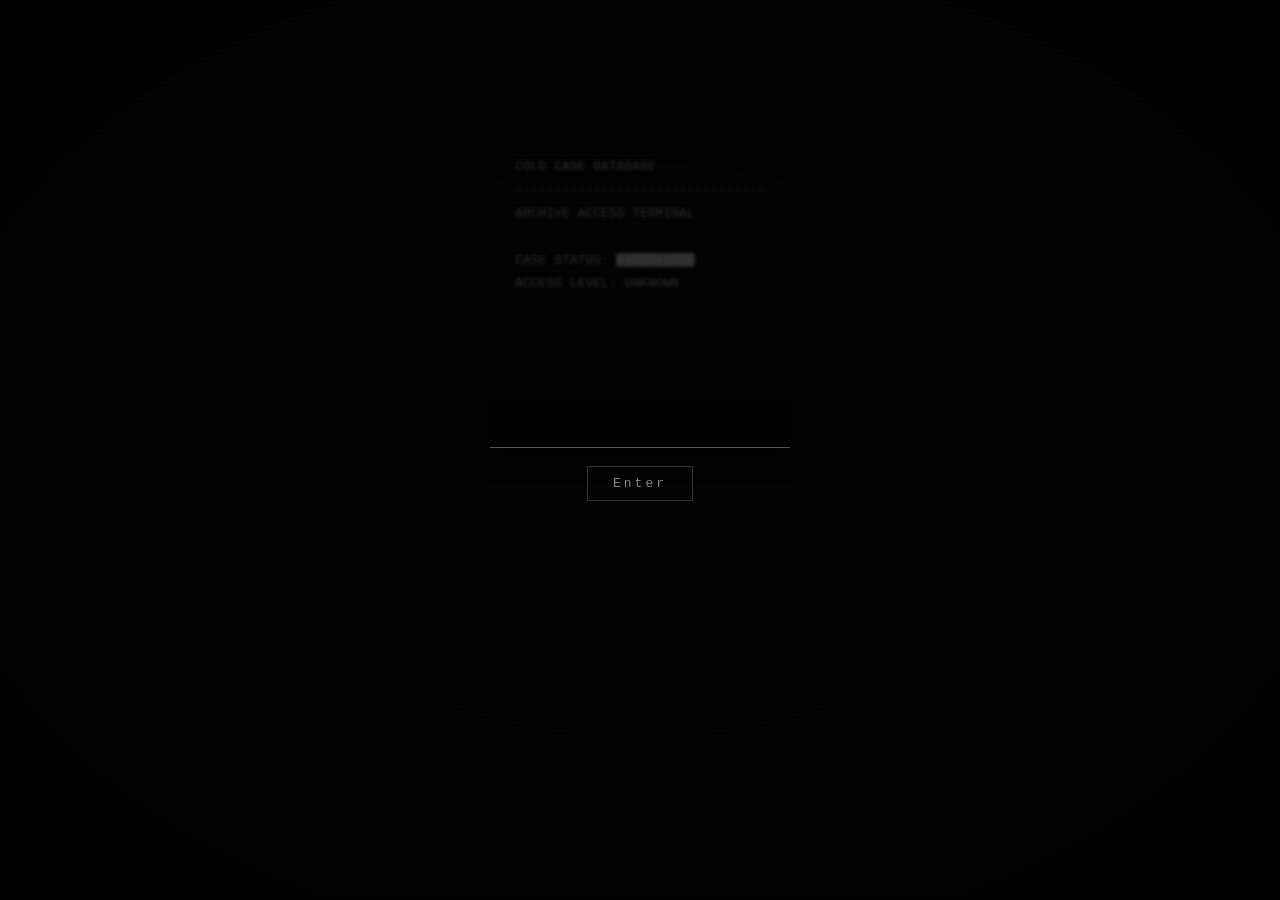
<file: index.html>
<!DOCTYPE html>
<html lang="en">
<head>
    <meta charset="UTF-8">
    <meta name="viewport" content="width=device-width, initial-scale=1.0">
    <link rel="stylesheet" href="css/style.css">
    <link rel="shortcut icon" href="assets/public-cloud-icon.svg" type="image/svg">
    <title>Cold Case Database</title>
</head>
<body>
    <div id="main">
        <input type="text" id="code-input">
        <p id="error" class="error">Incorrect</p>
        <button type="button" id="submit-button">Enter</button>
    </div>

    <script src="js/script.js"></script>
</body>
</html>
</file>
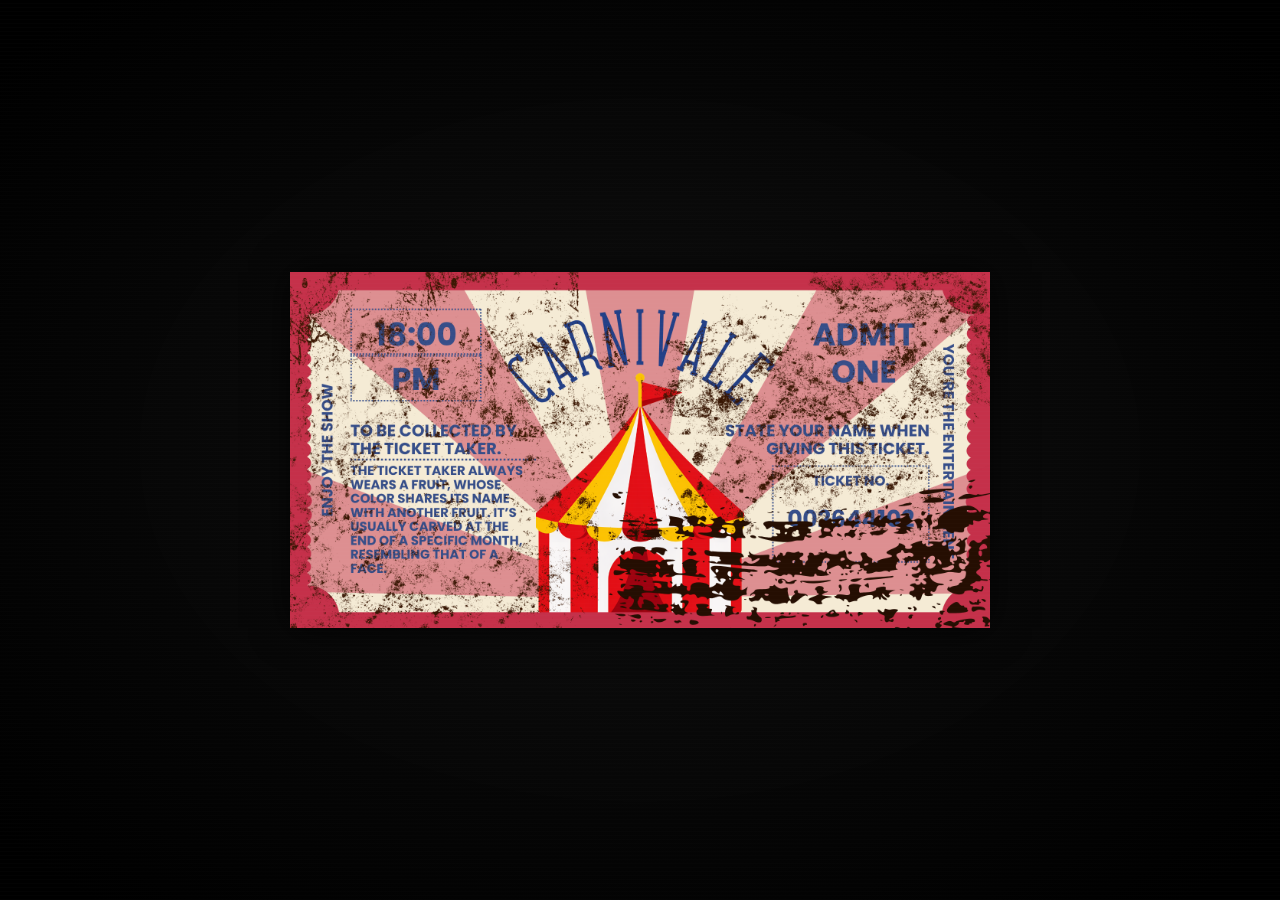
<file: clatrincikveat.html>
<!DOCTYPE html>
<html lang="en">
<head>
    <meta charset="UTF-8">
    <meta name="viewport" content="width=device-width, initial-scale=1.0">
    <link rel="stylesheet" href="css/clatrincikveat.css">
    <title>You.. found it..</title>
</head>
<body>
    <div id="main">
        <img src="assets/carnivale_ticket.png" alt="ticket" id="ticket">
    </div>

    <script src="js/script.js"></script>
</body>
</html>
</file>
<file: css/style.css>
* {
    box-sizing: border-box;
}

html, body {
    margin: 0;
    padding: 0;
    width: 100%;
    min-height: 100%;
}

body {
    background: #020202;
    color: #aaa;
    font-family: "Courier New", monospace;
    overflow: hidden;
    text-shadow: 0 0 4px rgba(180, 180, 180, 0.25);
}

body::before {
    content: "";
    position: fixed;
    inset: 0;
    pointer-events: none;
    background:
        repeating-linear-gradient(
            0deg,
            rgba(255, 255, 255, 0.025) 0px,
            rgba(255, 255, 255, 0.025) 1px,
            transparent 1px,
            transparent 4px
        );
    z-index: 100;
    opacity: 0.45;
    animation: scanlines 0.12s linear infinite;
}

body::after {
    content: "";
    position: fixed;
    inset: 0;
    pointer-events: none;
    background:
        radial-gradient(
            ellipse at center,
            transparent 45%,
            rgba(0, 0, 0, 0.35) 70%,
            rgba(0, 0, 0, 0.9) 100%
        );
    z-index: 99;
}

#main {
    position: relative;
    display: flex;
    flex-direction: column;
    width: 100%;
    min-height: 100vh;
    justify-content: center;
    align-items: center;
    animation: monitorFlicker 8s infinite;
}

#main::before {
    content:
        "COLD CASE DATABASE\A"
        "--------------------------------\A"
        "ARCHIVE ACCESS TERMINAL\A"
        "\A"
        "CASE STATUS: ██████████\A"
        "ACCESS LEVEL: UNKNOWN";
    white-space: pre;
    position: absolute;
    top: 25%;
    left: 50%;
    transform: translate(-50%, -50%);
    color: rgba(150, 150, 150, 0.055);
    font-size: 13px;
    line-height: 1.8;
    pointer-events: none;
    text-align: left;
}

#code-input {
    position: relative;
    z-index: 2;
    width: 300px;
    max-width: 75vw;
    padding: 12px 14px;
    background: rgba(0, 0, 0, 0.8);
    color: #cfcfcf;
    font-size: 20px;
    font-family: "Courier New", monospace;
    text-align: center;
    letter-spacing: 5px;
    border: none;
    border-bottom: 1px solid #555;
    outline: none;
    border-radius: 0;
    caret-color: #aaa;
    box-shadow:
        0 8px 25px rgba(0, 0, 0, 0.8);
    transition:
        border-color 0.2s ease,
        box-shadow 0.2s ease;
}

#code-input::placeholder {
    color: #333;
    letter-spacing: 2px;
}

#code-input:focus {
    border-bottom-color: #aaa;
    box-shadow:
        0 8px 30px rgba(255, 255, 255, 0.04),
        0 0 15px rgba(255, 255, 255, 0.04);
}

#error {
    position: relative;
    z-index: 2;
    color: #777;
    font-size: 13px;
    letter-spacing: 3px;
    margin-top: 15px;
    margin-bottom: 0;
    text-transform: uppercase;
    animation: errorFlicker 1.8s infinite;
}

#submit-button {
    position: relative;
    z-index: 2;
    margin-top: 18px;
    padding: 9px 25px;
    background: transparent;
    color: #888;
    font-family: "Courier New", monospace;
    font-size: 13px;
    letter-spacing: 3px;
    border: 1px solid #333;
    cursor: pointer;
    transition:
        color 0.2s ease,
        border-color 0.2s ease,
        background-color 0.2s ease;
}

#submit-button:hover {
    color: #ddd;
    border-color: #888;
    background-color: rgba(255, 255, 255, 0.03);
    box-shadow:
        0 0 15px rgba(255, 255, 255, 0.05);
}

#submit-button:active {
    transform: translateY(1px);
}

.hidden {
    display: none;
}


body.unlocked {
    animation:
        screenGlitch 0.15s infinite,
        screenDarken 3.5s forwards;
}

body.unlocked::before {
    animation:
        scanlines 0.05s linear infinite,
        glitchLines 0.15s infinite;
}

body.unlocked #main {
    animation: none;
}

body.wrong #main {
    animation: terminalWrong 1.8s ease;
}

body.wrong #code-input {
    animation: inputWrong 1.8s ease;
}

body.wrong #submit-button {
    animation: buttonWrong 1.8s ease;
}

body.wrong .error {
    animation: errorWrong 1.8s steps(2, end);
}

@keyframes terminalWrong {
    0%,
    100% {
        transform: translate(0, 0);
    }
    8% {
        transform: translate(-4px, 1px);
    }
    12% {
        transform: translate(5px, -2px);
    }
    18% {
        transform: translate(-6px, 2px);
    }
    25% {
        transform: translate(4px, -1px);
    }
    35% {
        transform: translate(-3px, 1px);
    }
    45% {
        transform: translate(2px, 0);
    }
    60% {
        transform: translate(-1px, 0);
    }
}

@keyframes inputWrong {
    0%,
    100% {
        transform: translateX(0);
        opacity: 1;
    }
    15% {
        transform: translateX(-8px);
        opacity: 0.5;
    }
    20% {
        transform: translateX(8px);
        opacity: 1;
    }
    30% {
        transform: translateX(-5px);
        opacity: 0.7;
    }
    40% {
        transform: translateX(4px);
        opacity: 1;
    }
    55% {
        transform: translateX(-2px);
    }
}

@keyframes buttonWrong {
    0%,
    100% {
        transform: translateX(0);
    }
    20% {
        transform: translateX(4px);
    }
    25% {
        transform: translateX(-4px);
    }
    30% {
        transform: translateX(3px);
    }
    35% {
        transform: translateX(0);
    }
}

@keyframes errorWrong {
    0% {
        opacity: 1;
        letter-spacing: 0;
    }
    15% {
        opacity: 0;
        letter-spacing: 5px;
    }
    25% {
        opacity: 1;
        letter-spacing: 1px;
    }
    40% {
        opacity: 0.2;
    }
    50% {
        opacity: 1;
        letter-spacing: 4px;
    }
    65% {
        opacity: 0.3;
    }
    75% {
        opacity: 1;
        letter-spacing: 1px;
    }
    100% {
        opacity: 1;
        letter-spacing: 0;
    }
}

@keyframes scanlines {
    from {
        transform: translateY(0);
    }
    to {
        transform: translateY(4px);
    }
}

@keyframes monitorFlicker {
    0%,
    96%,
    100% {
        opacity: 1;
    }
    97% {
        opacity: 0.85;
    }
    98% {
        opacity: 0.95;
    }
    99% {
        opacity: 0.7;
    }
}

@keyframes errorFlicker {
    0%,
    90%,
    100% {
        opacity: 1;
    }
    92% {
        opacity: 0.2;
    }
    94% {
        opacity: 0.8;
    }
    96% {
        opacity: 0.3;
    }
}

@keyframes screenGlitch {
    0% {
        transform: translate(0);
        filter: none;
    }
    25% {
        transform: translate(-2px, 1px);
        filter: contrast(1.5);
    }
    50% {
        transform: translate(2px, -1px);
        filter: invert(0.1);
    }
    75% {
        transform: translate(-1px, 2px);
        filter: contrast(2);
    }
    100% {
        transform: translate(0);
        filter: none;
    }
}

@keyframes screenDarken {
    0% {
        filter: none;
    }
    40% {
        filter: contrast(1.8) grayscale(1);
    }
    70% {
        filter: contrast(2.5) brightness(0.5);
    }
    100% {
        filter: brightness(0);
    }
}

@keyframes glitchLines {
    0% {
        transform: translateY(0);
    }
    50% {
        transform: translateY(-3px);
    }
    100% {
        transform: translateY(5px);
    }
}


@media screen and (max-width: 768px) {
    #code-input {
        width: 250px;
        font-size: 18px;
    }
    
    #main::before {
        font-size: 10px;
    }

    #submit-button {
        font-size: 12px;
        padding: 8px 20px;
    }
}
</file>
<file: css/clatrincikveat.css>
* {
    box-sizing: border-box;
}

html, body {
    margin: 0;
    padding: 0;
    min-height: 100%;
}

body {
    min-height: 100vh;
    background:
        radial-gradient(
            ellipse at center,
            #111 0%,
            #080808 45%,
            #000 100%
        );
    color: #aaa;
    font-family: "Courier New", monospace;
    overflow-x: hidden;
    position: relative;
}

body::before {
    content: "";
    position: fixed;
    inset: 0;
    pointer-events: none;
    z-index: 1000;
    background:
        repeating-linear-gradient(
            0deg,
            rgba(255, 255, 255, 0.025) 0px,
            rgba(255, 255, 255, 0.025) 1px,
            transparent 1px,
            transparent 4px
        );
    opacity: 0.5;
    animation: scanlines 0.15s linear infinite;
}

body::after {
    content: "";
    position: fixed;
    inset: 0;
    pointer-events: none;
    z-index: 2;
    background:
        radial-gradient(
            ellipse at center,
            transparent 55%,
            rgba(0, 0, 0, 0.15) 75%,
            rgba(0, 0, 0, 0.45) 100%
        );
}

#main {
    position: relative;
    z-index: 3;
    min-height: 100vh;
    display: flex;
    justify-content: center;
    align-items: center;
    overflow: hidden;
}

#ticket {
    display: block;
    width: 700px;
    max-width: 100vw;
    height: auto;
    position: relative;
    z-index: 3;
    opacity: 0;
    transform:
        translateY(120vh)
        translateX(-12px)
        rotate(-8deg)
        scale(0.75);
    animation:
        ticketReveal 3.8s cubic-bezier(0.18, 0.8, 0.25, 1) forwards,
        ticketPresence 7s 3.8s ease-in-out infinite;
    box-shadow:
        0 0 35px rgba(0, 0, 0, 0.8);
}


@keyframes ticketReveal {
    0% {
        opacity: 0;
        transform:
            translateY(120vh)
            translateX(-12px)
            rotate(-8deg)
            scale(0.75);
    }
    15% {
        opacity: 0.08;
        transform:
            translateY(82vh)
            translateX(14px)
            rotate(-6deg)
            scale(0.78);
    }
    23% {
        opacity: 0.45;
        transform:
            translateY(58vh)
            translateX(-8px)
            rotate(4deg)
            scale(0.84);
    }
    29% {
        opacity: 0.08;
        transform:
            translateY(46vh)
            translateX(10px)
            rotate(-3deg)
            scale(0.88);
    }
    33% {
        opacity: 0.75;

        transform:
            translateY(39vh)
            translateX(-6px)
            rotate(2deg)
            scale(0.91);
    }
    43% {
        opacity: 0.9;
        transform:
            translateY(15vh)
            translateX(4px)
            rotate(-2deg)
            scale(0.97);
    }
    55% {
        opacity: 1;
        transform:
            translateY(-2vh)
            translateX(-2px)
            rotate(0.8deg)
            scale(1.015);
    }
    64% {
        transform:
            translateY(7px)
            translateX(1px)
            rotate(-0.4deg)
            scale(0.995);
    }
    73% {
        transform:
            translateY(-4px)
            translateX(-1px)
            rotate(0.2deg)
            scale(1.005);
    }
    84% {
        transform:
            translateY(2px)
            translateX(0)
            rotate(-0.1deg)
            scale(1);
    }
    100% {
        opacity: 1;
        transform:
            translateY(0)
            translateX(0)
            rotate(0deg)
            scale(1);
    }
}

#ticket {
    animation:
        ticketReveal 3.8s cubic-bezier(0.18, 0.8, 0.25, 1) forwards,
        ticketPresence 4s 3.8s ease-in-out infinite;
}

@keyframes ticketPresence {
    0%,
    68%,
    100% {
        transform:
            translateY(0)
            translateX(0)
            rotate(0deg);
        opacity: 1;
    }
    72% {
        transform:
            translateY(-2px)
            translateX(1px)
            rotate(0.08deg);
        opacity: 1;
    }
    75% {
        transform:
            translateY(1px)
            translateX(-3px)
            rotate(-0.15deg);
        opacity: 0.9;
    }
    78% {
        transform:
            translateY(0)
            translateX(0)
            rotate(0deg);
        opacity: 1;
    }
    87% {
        opacity: 1;
    }
    88% {
        opacity: 0.55;
    }
    89% {
        opacity: 1;
    }
    94% {
        transform:
            translateY(2px)
            translateX(1px)
            rotate(-0.12deg);
    }
    96% {
        transform:
            translateY(-1px)
            translateX(-1px)
            rotate(0.08deg);
    }
}

@media (max-width: 600px) {
    #main {
        min-height: 100vh;
        padding: 20px;
    }
    #ticket {
        width: 92vw;
        max-width: 92vw;
        box-shadow:
            0 0 25px rgba(0, 0, 0, 0.8);
        transform:
            translateY(120vh)
            translateX(-6px)
            rotate(-6deg)
            scale(0.75);
        animation:
            ticketRevealMobile 3.8s cubic-bezier(0.18, 0.8, 0.25, 1) forwards,
            ticketPresenceMobile 4s 3.8s ease-in-out infinite;
    }
    @keyframes ticketRevealMobile {
        0% {
            opacity: 0;
            transform:
                translateY(120vh)
                translateX(-6px)
                rotate(-6deg)
                scale(0.75);
        }
        15% {
            opacity: 0.08;
            transform:
                translateY(80vh)
                translateX(8px)
                rotate(-5deg)
                scale(0.78);
        }
        23% {
            opacity: 0.45;
            transform:
                translateY(55vh)
                translateX(-6px)
                rotate(3deg)
                scale(0.84);
        }
        29% {
            opacity: 0.08;
            transform:
                translateY(43vh)
                translateX(7px)
                rotate(-2deg)
                scale(0.88);
        }
        33% {
            opacity: 0.75;
            transform:
                translateY(36vh)
                translateX(-5px)
                rotate(2deg)
                scale(0.91);
        }
        43% {
            opacity: 0.9;
            transform:
                translateY(14vh)
                translateX(3px)
                rotate(-1.5deg)
                scale(0.97);
        }
        55% {
            opacity: 1;
            transform:
                translateY(-1vh)
                translateX(-2px)
                rotate(0.7deg)
                scale(1.015);
        }
        64% {
            transform:
                translateY(6px)
                translateX(1px)
                rotate(-0.35deg)
                scale(0.995);
        }
        73% {
            transform:
                translateY(-3px)
                translateX(-1px)
                rotate(0.15deg)
                scale(1.005);
        }
        84% {
            transform:
                translateY(2px)
                translateX(0)
                rotate(-0.1deg)
                scale(1);
        }
        100% {
            opacity: 1;
            transform:
                translateY(0)
                translateX(0)
                rotate(0deg)
                scale(1);
        }
    }

    @keyframes ticketPresenceMobile {
        0%,
        68%,
        100% {
            transform:
                translateY(0)
                translateX(0)
                rotate(0deg);

            opacity: 1;
        }
        72% {
            transform:
                translateY(-2px)
                translateX(1px)
                rotate(0.08deg);
            opacity: 1;
        }
        75% {
            transform:
                translateY(1px)
                translateX(-2px)
                rotate(-0.12deg);
            opacity: 0.9;
        }
        78% {
            transform:
                translateY(0)
                translateX(0)
                rotate(0deg);
            opacity: 1;
        }
        87% {
            opacity: 1;
        }
        88% {
            opacity: 0.55;
        }
        89% {
            opacity: 1;
        }
        94% {
            transform:
                translateY(2px)
                translateX(1px)
                rotate(-0.1deg);
        }
        96% {
            transform:
                translateY(-1px)
                translateX(-1px)
                rotate(0.07deg);
        }
    }
}
</file>
